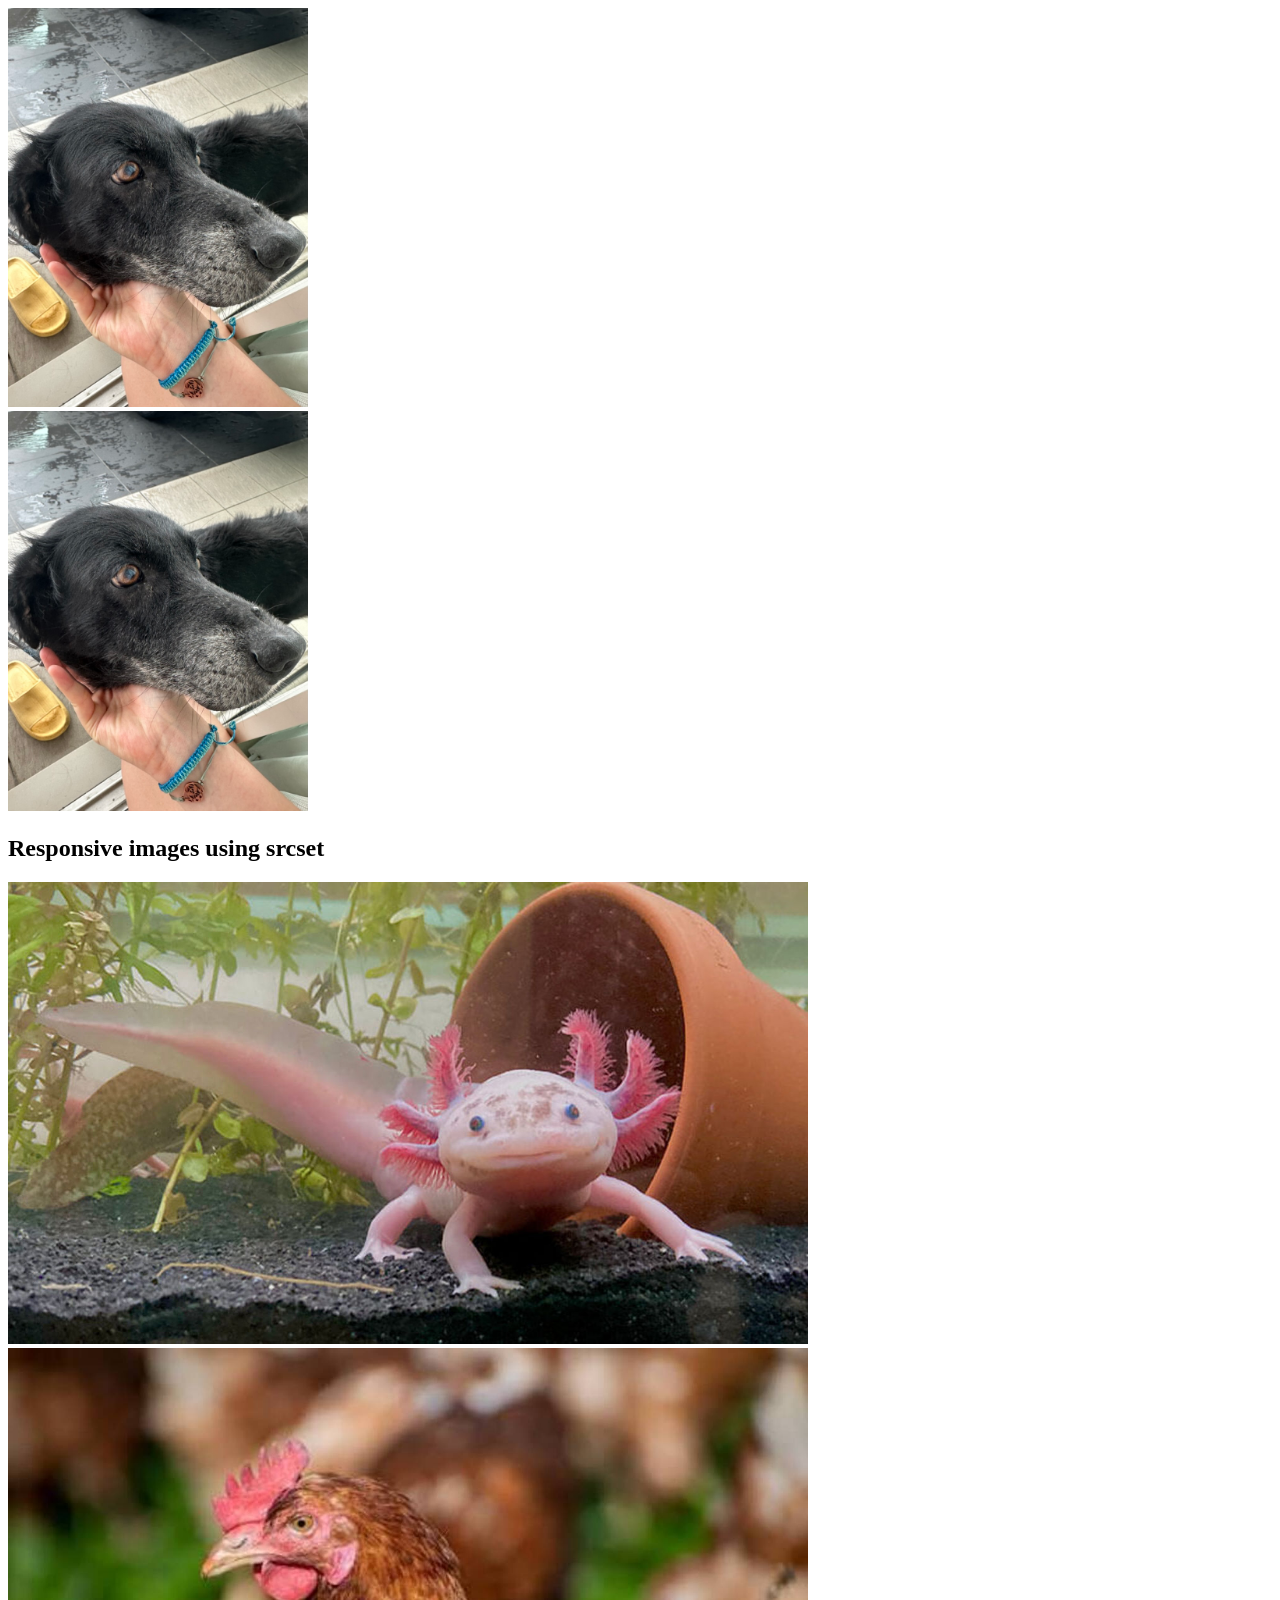
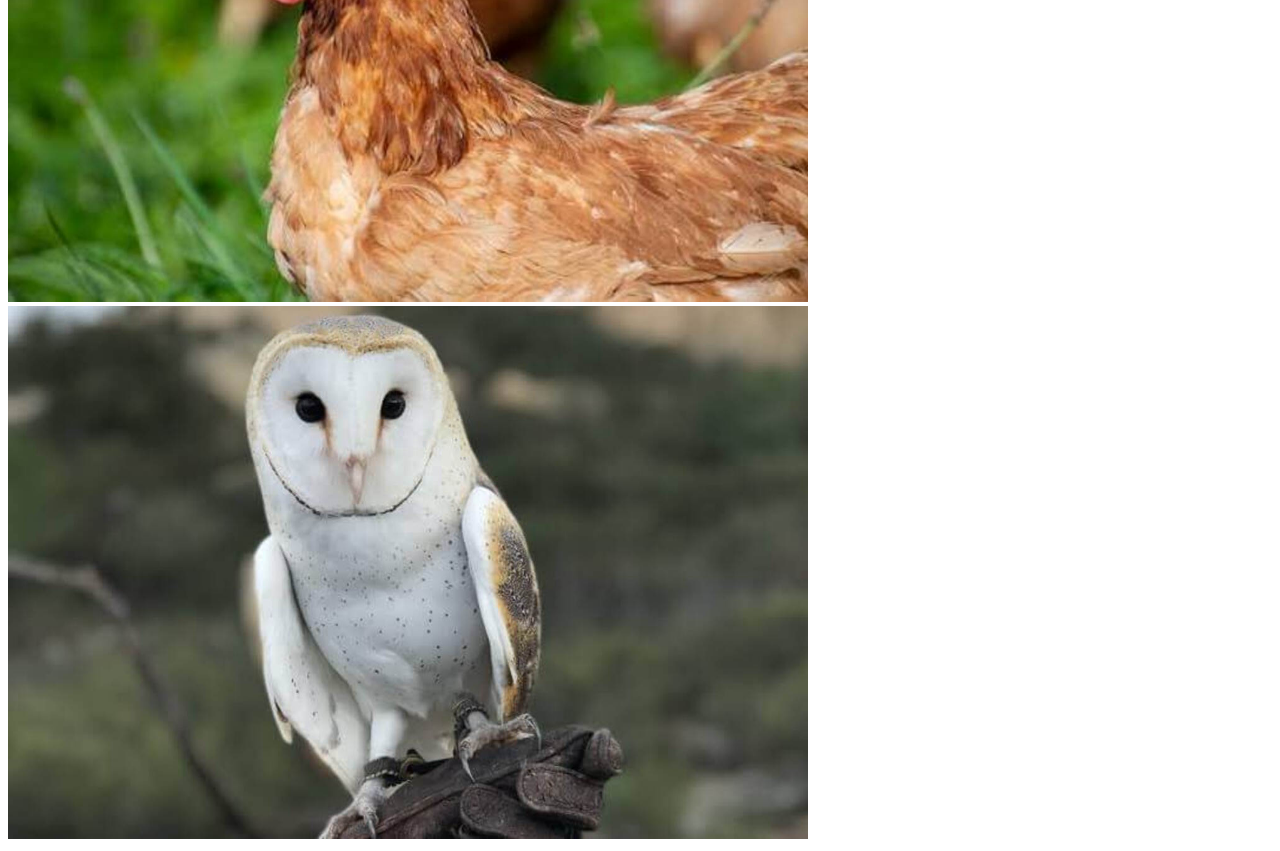
<file: tutorials/01b-html/index.html>
<!DOCTYPE html>
<html lang="en">

<head>
    <meta charset="UTF-8">
    <meta name="viewport" content="width=device-width, initial-scale=1.0">
    <title>Images</title>
</head>

<body>
    <div>
        <img src="images/mylo.jpeg" width="300" alt="a dog name mylo.">

    </div>
    <div>
        <img src="images/mylo.jpeg" width="300" alt="a dog name mylo.">
    </div>
</section>
<h2>Responsive images using srcset</h2>
<img src="images/axolotl/axolotl-fallback.jpg" width="800" alt="axolotl in a tank." 
srcset="images/axolotl/axolotl-640.jpg 640w,
        images/axolotl/axolotl-1280.jpg 1280w,
        images/axolotl/axolotl-1920.jpg 1920w">
</section>
</section>
<img src="images/chicken/chicken-fallback.jpeg" width="800" alt="chicken in a coop." 
srcset="images/chicken/chicken-640.jpeg 640w,
        images/chicken/chicken-1280.jpeg 1280w,
        images/chicken/chicken-1920.jpeg 1920w">
</section>
</section>
<img src="images/owl/owl-fallback.jpeg" width="800" alt="owl in a tree." 
srcset="images/owl/owl-640.jpeg 640w,
        images/owl/owl-1280.jpeg 1280w,
        images/owl/owl-1920.jpeg 1920w">
</section>

</html>
</file>
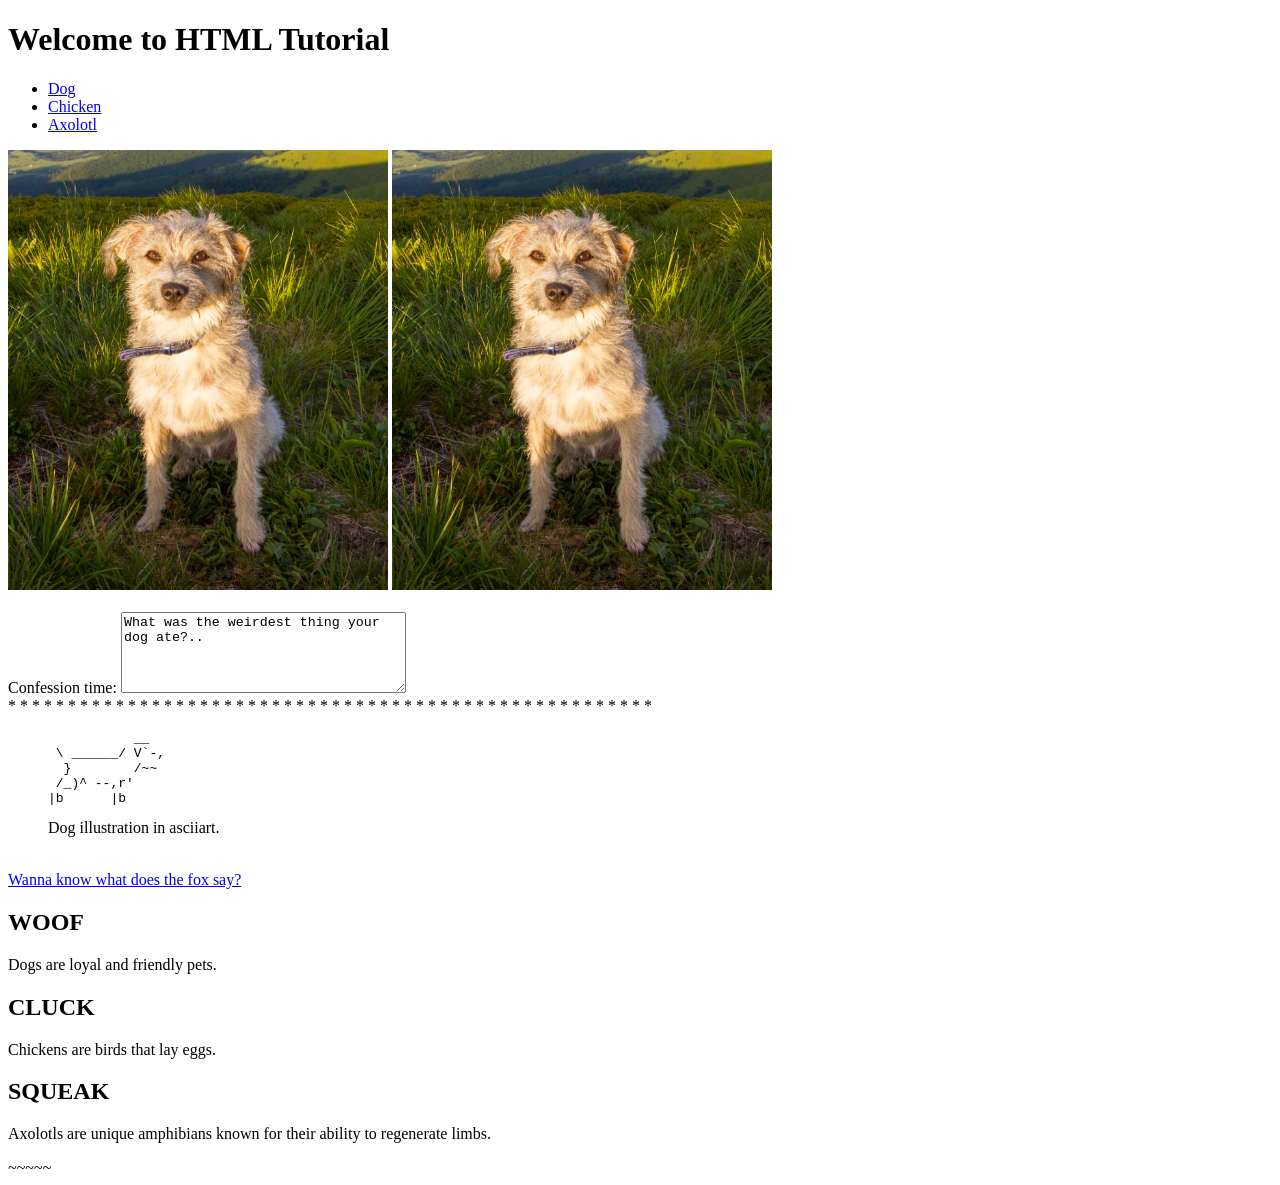
<file: tutorials/02-html/index.html>
<!DOCTYPE html>
<html lang="en">
<head>
    <meta charset="UTF-8">
    <meta name="viewport" content="width=device-width, initial-scale=1.0">
    <title>HTML Tut</title>
    <meta name="description" content="A tutorial on HTML">
</head>
<body>
   <header>
       <h1 contenteditable="true">Welcome to HTML Tutorial</h1>
       <nav>
        <ul>
            <li><a href="#dog">Dog</a></li>
            <li><a href="#chicken">Chicken</a></li>
            <li><a href="#axolotl">Axolotl</a></li>
        </ul>
       </nav>
       <div>
            <img src="images/doggy.png" alt="Dog on a leash in the field.">
            <img src="images/doggy.png" alt="Dog on a leash in the field.">
       </div>
<br>
       <label for="story">Confession time:</label>

<textarea id="story" name="story" rows="5" cols="33">
What was the weirdest thing your dog ate?..
</textarea>

<br>
* * * * * * * * * * * * * * * * * * * * * * * * * * * * * * * * * * * * * * * * * * * * * * * * * * * * * *

 <figure role="img" aria-labelledby="fox-caption">
  	<pre>
           __
 \ ______/ V`-,
  }        /~~
 /_)^ --,r'
|b      |b
</pre>
  	<figcaption id="dog-caption">
Dog illustration in asciiart.
  	</figcaption>
</figure>

    <br>
    <a href="tel:4498268204">Wanna know what does the fox say?</a>
   </header>
   <main>
    <section id= "dog">
        <h2>WOOF</h2>
        <p>Dogs are loyal and friendly pets.</p>
    </section>

    <section id= "chicken">
        <h2>CLUCK</h2>
            <p>Chickens are birds that lay eggs.</p>
    </section>
    <section id= "axolotl">
        <h2>SQUEAK</h2>
        <p>Axolotls are unique amphibians known for their ability to regenerate limbs.</p>
    </section>

   </main>
   <footer>
    ~~~~~
   </footer>
</body>
</html>
</file>
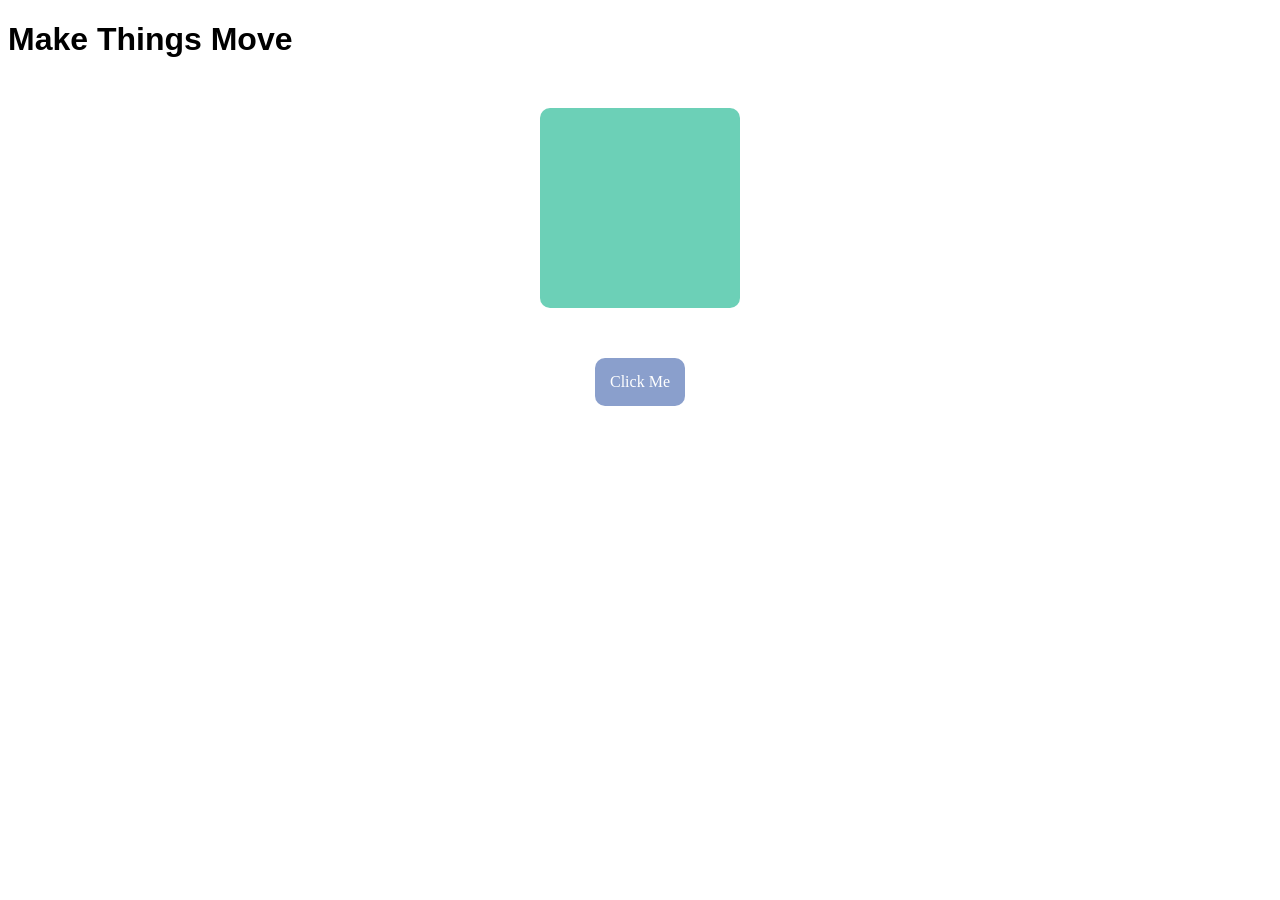
<file: tutorials/04-css-transitions/index.html>
<!DOCTYPE html>
<html lang="en">
<head>
    <meta charset="UTF-8">
    <meta name="viewport" content="width=device-width, initial-scale=1.0">
    <title>CSS Transitions </title>
    <link rel="stylesheet" href="css/style.css">
</head>
<body>
    <header>
        <h1 class="title">Make Things Move</h1>
    </header>
    <main>
        <div class="square"></div>
        <div class="button-div">
            <a href="#" class="button">Click Me</a>
        </div>
    </main>

</body>
</html>
</file>
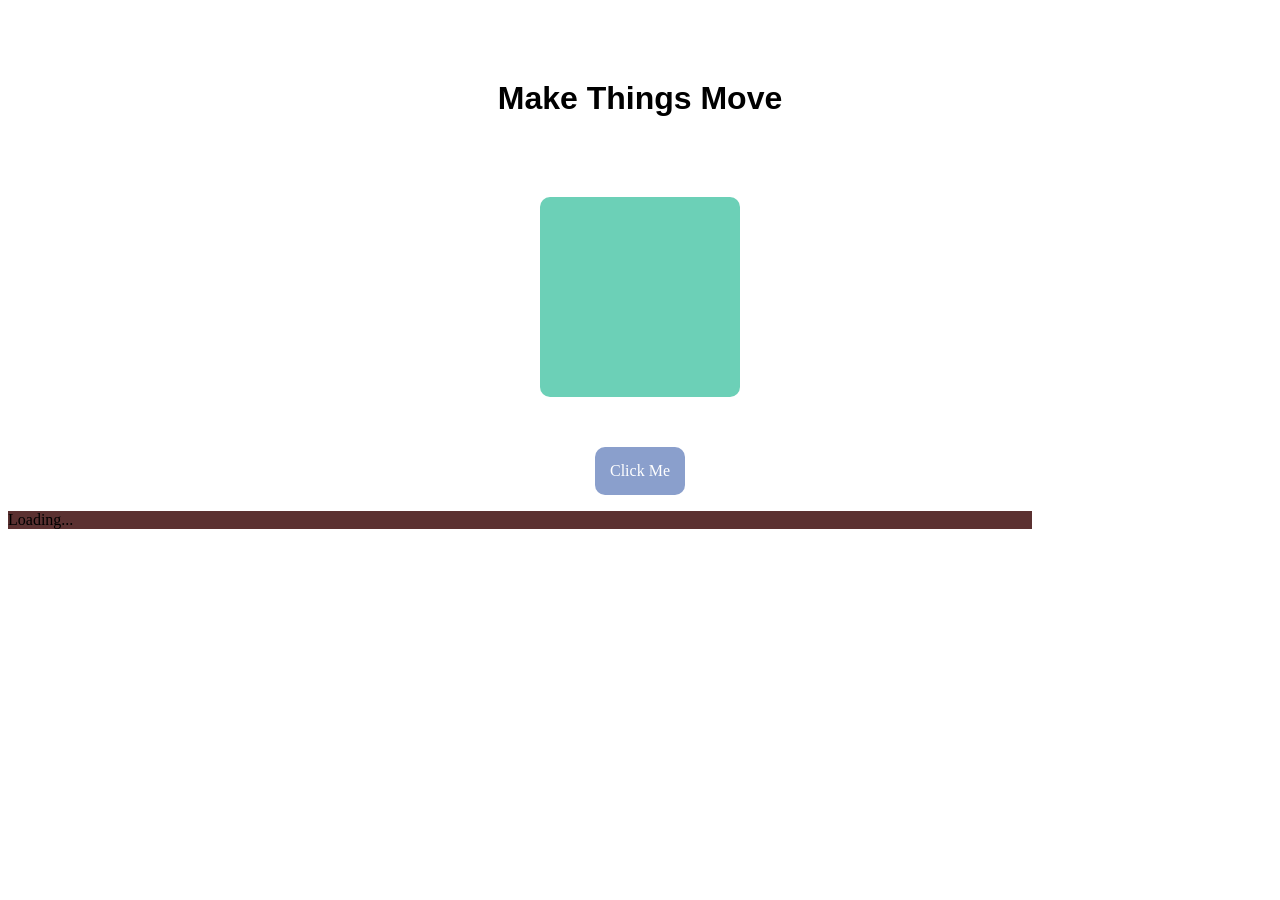
<file: tutorials/05-css-animations/index.html>
<!DOCTYPE html>
<html lang="en">
<head>
    <meta charset="UTF-8">
    <meta name="viewport" content="width=device-width, initial-scale=1.0">
    <title>CSS Transitions </title>
    <link rel="stylesheet" href="css/style.css">
</head>
<body>
    <header>
        <h1 class="title">Make Things Move</h1>
    </header>
    <main>
        <div class="square"></div>
        <div class="button-div">
            <a href="#" class="button">Click Me</a>
        </div>
        <div>
            <p class="loading"> Loading...</p>
        </div>
    </main>

</body>
</html>
</file>
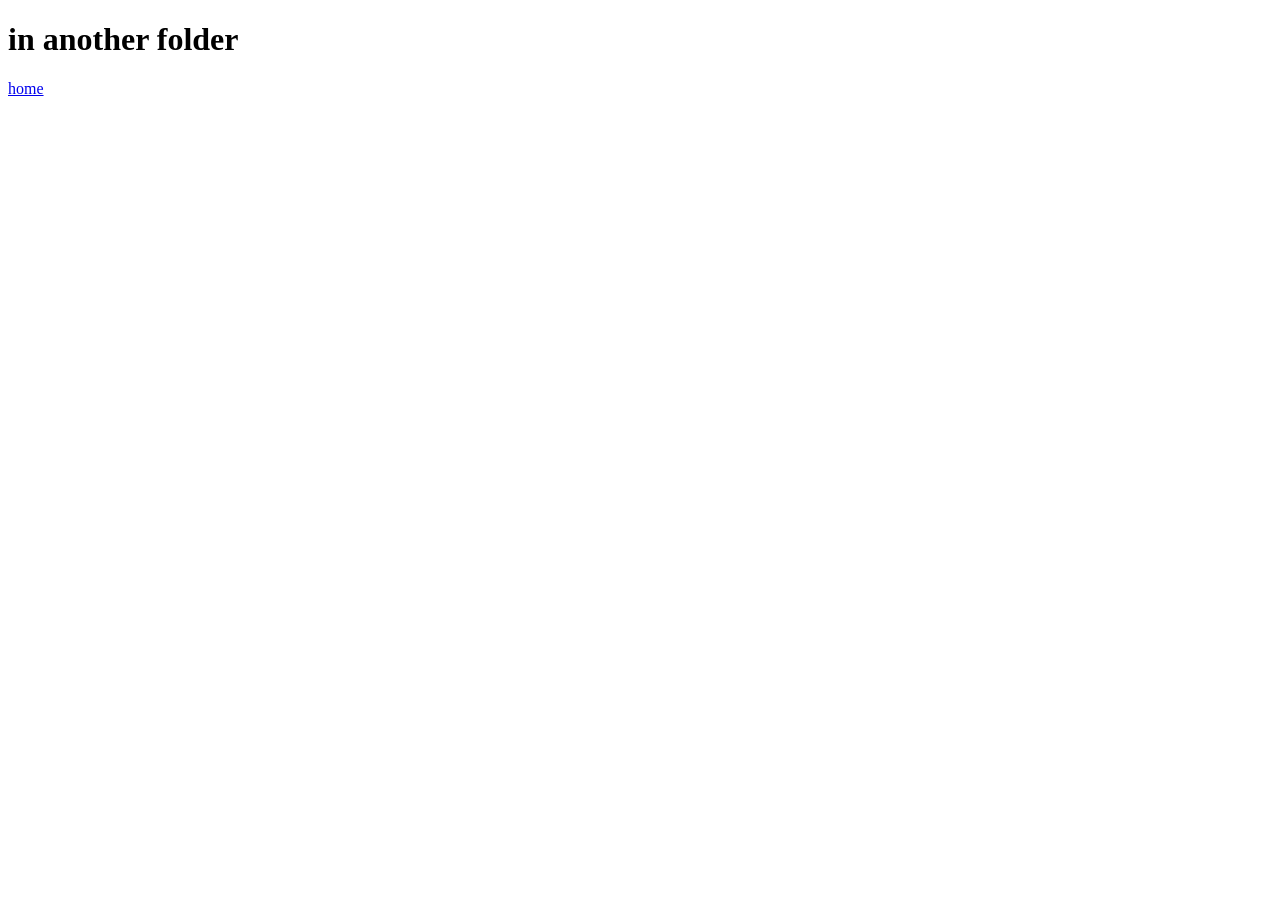
<file: tutorials/01-html/another-folder/index.html>
<!DOCTYPE html>
<html lang="en">
<head>
    <meta charset="UTF-8">
    <meta name="viewport" content="width=device-width, initial-scale=1.0">
    <title>in another folder</title>
</head>
<body>
    <h1>in another folder</h1>
    <a href="..">home</a>
</body>
</html>
</file>
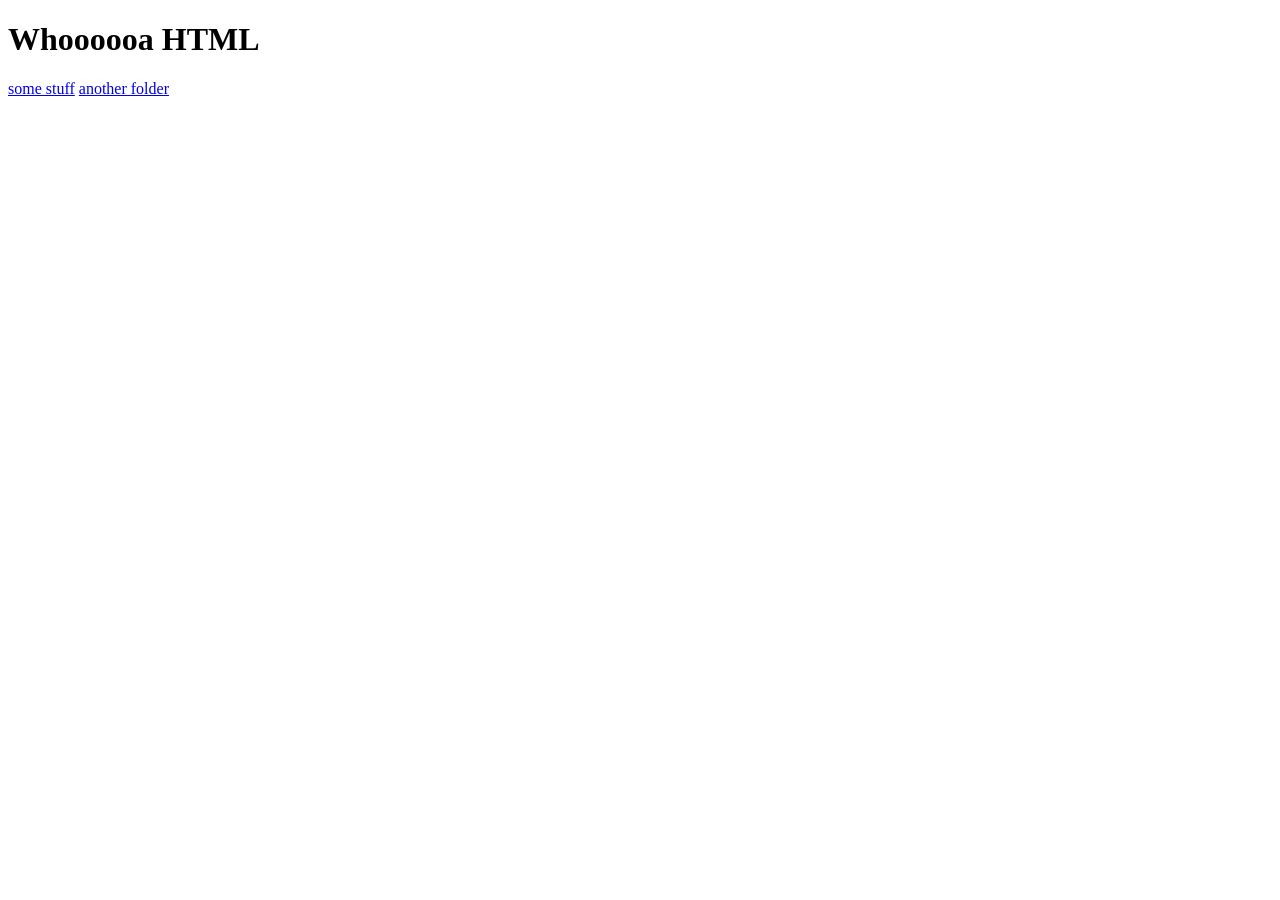
<file: tutorials/1-html/01-html/index.html>
<!DOCTYPE html>
<html lang="en">
<head>
    <meta charset="UTF-8">
    <meta name="viewport" content="width=device-width, initial-scale=1.0">
    <title>Tut 0</title>
</head>
<body>
   <h1> Whoooooa HTML</h1> 
   <a href="some-stuff.html">some stuff</a>
   <a href="another-folder">another folder</a>
</body>
</html>
</file>
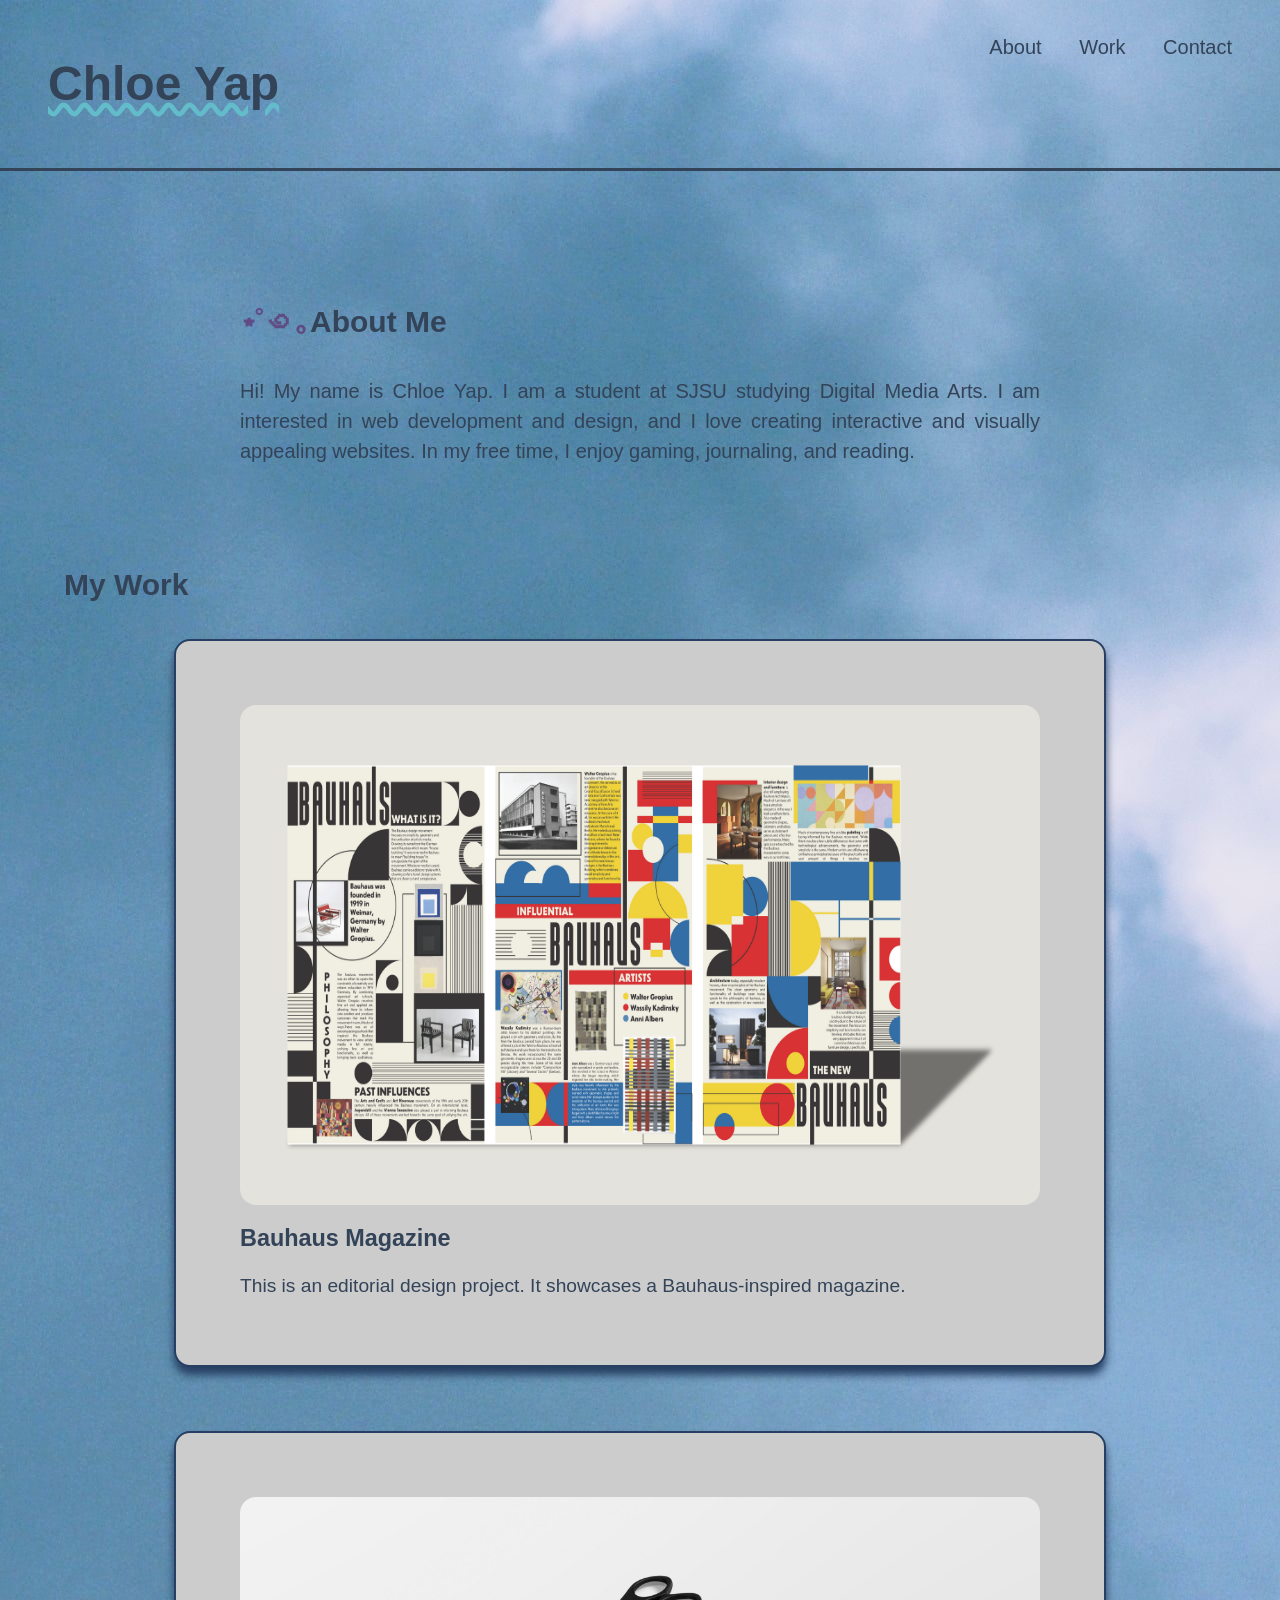
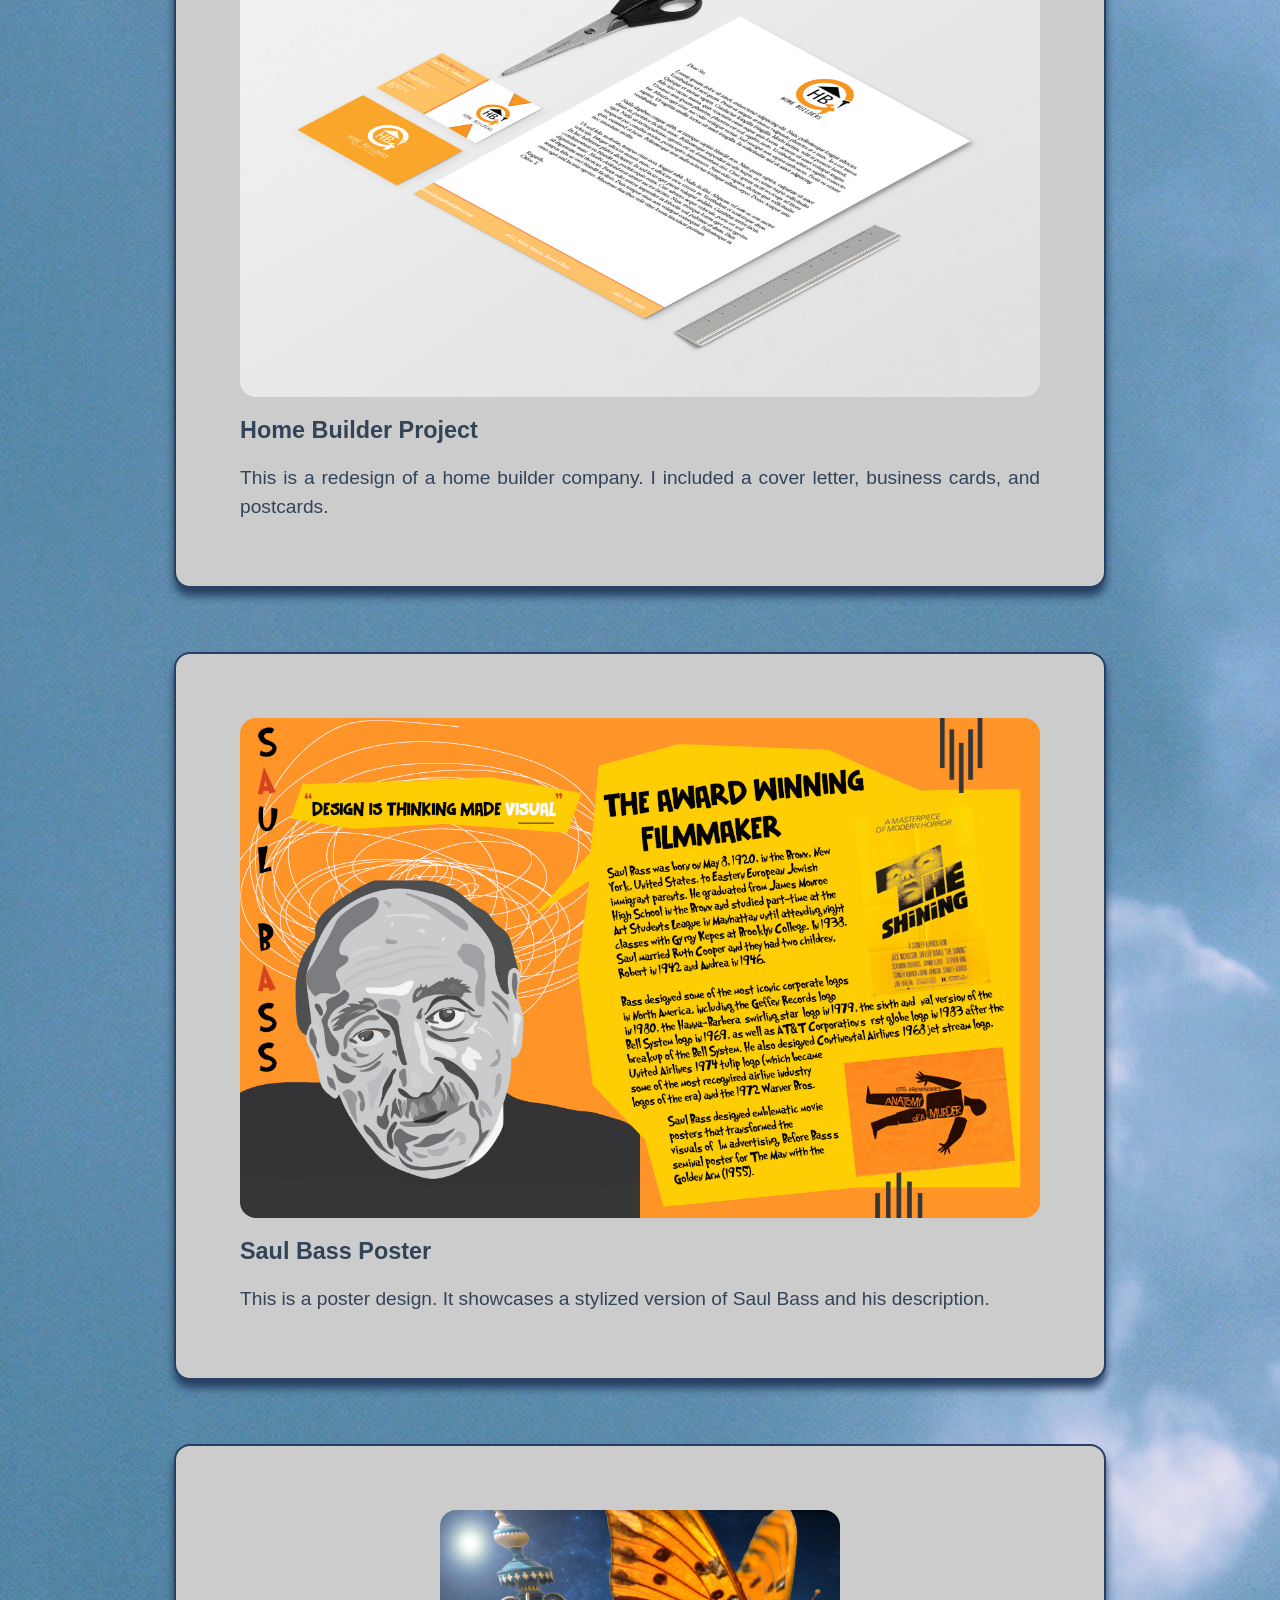
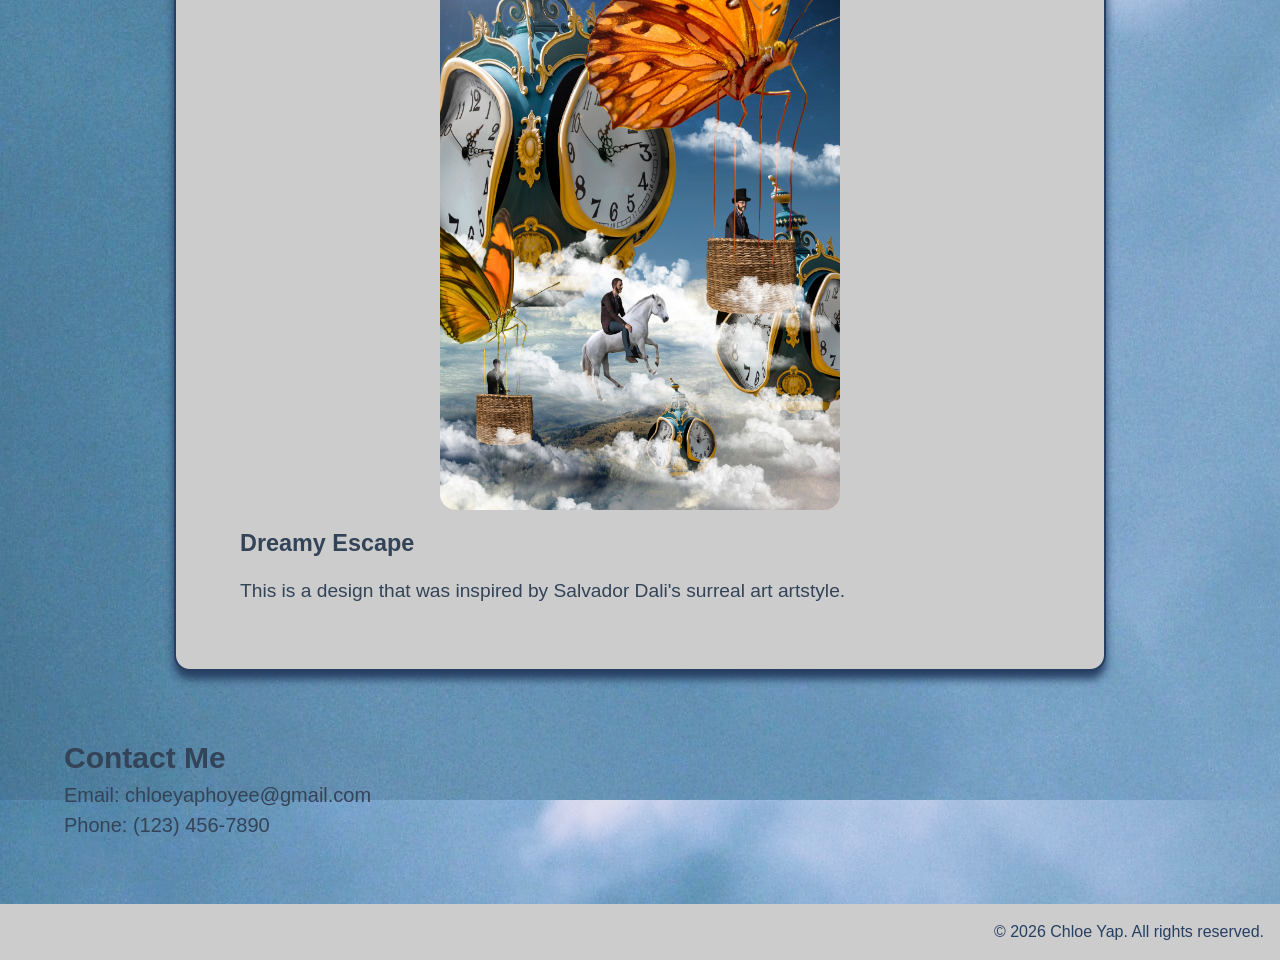
<file: tutorials/2-css/03-css-single-page-portfolio/index.html>
<!DOCTYPE html>
<html lang="en">

<head>
    <meta charset="UTF-8">
    <meta name="viewport" content="width=device-width, initial-scale=1.0">
    <title>Chloe's Portfolio</title>
    <link rel="stylesheet" href="css/style.css">
</head>

<body>
    <header>
        <nav>
            <a href="#about-section">About</a>
            <a href="#portfolio-section">Work</a>
            <a href="#contact-section">Contact</a>
        </nav>
        <h1>Chloe Yap</h1>
    </header>
    <main>
        <section class="about-section" id="about-section">
            <div class="about-content">
                <h2><span class="accent-2">⋆˚꩜｡</span>About Me</h2>
                <p>Hi! My name is Chloe Yap. I am a student at SJSU studying Digital Media Arts. I am interested in web
                    development and design,
                    and I love creating interactive and visually appealing websites. In my free time, I enjoy gaming,
                    journaling, and reading.</p>
            </div>
        </section>
        <section class="portfolio-section" id="portfolio-section">
            <div class="portfolio-content">
                <h2>My Work</h2>
                <div class="portfolio-item">
                    <img src="images/bauhaus.png" alt="bauhaus magazine" width="800" height="500">
                    <h3>Bauhaus Magazine</h3>
                    <p>This is an editorial design project. It showcases a Bauhaus-inspired magazine.</p>

                </div>
                <div class="portfolio-item">
                    <img src="images/homebuilders.jpg" alt="home builder project" width="800" height="500">
                    <h3>Home Builder Project</h3>
                    <p>This is a redesign of a home builder company. I included a cover letter, business cards, and postcards.</p>

                </div>
                <div class="portfolio-item">
                    <img src="images/saulbass.jpg" alt="saul bass poster" width="800" height="500">
                    <h3>Saul Bass Poster</h3>
                    <p>This is a poster design. It showcases a stylized version of Saul Bass and his description.</p>

                </div>
                <div class="portfolio-item">
                    <img src="images/salvadordali.jpg" alt="salvador dali artwork" width="400" height="600">
                    <h3>Dreamy Escape</h3>
                    <p>This is a design that was inspired by Salvador Dali's surreal art artstyle.</p>

                </div>

            </div>
        </section>
        <section class="contact-section" id="contact-section">
            <div class="contact-content">
                <h2>Contact Me</h2>
                <p>Email: chloeyaphoyee@gmail.com</p>
                <p>Phone: (123) 456-7890</p>
            </div>
        </section>
    </main>

    <footer>
        <p>&copy; 2026 Chloe Yap. All rights reserved.</p>
    </footer>
</body>

</html>
</file>
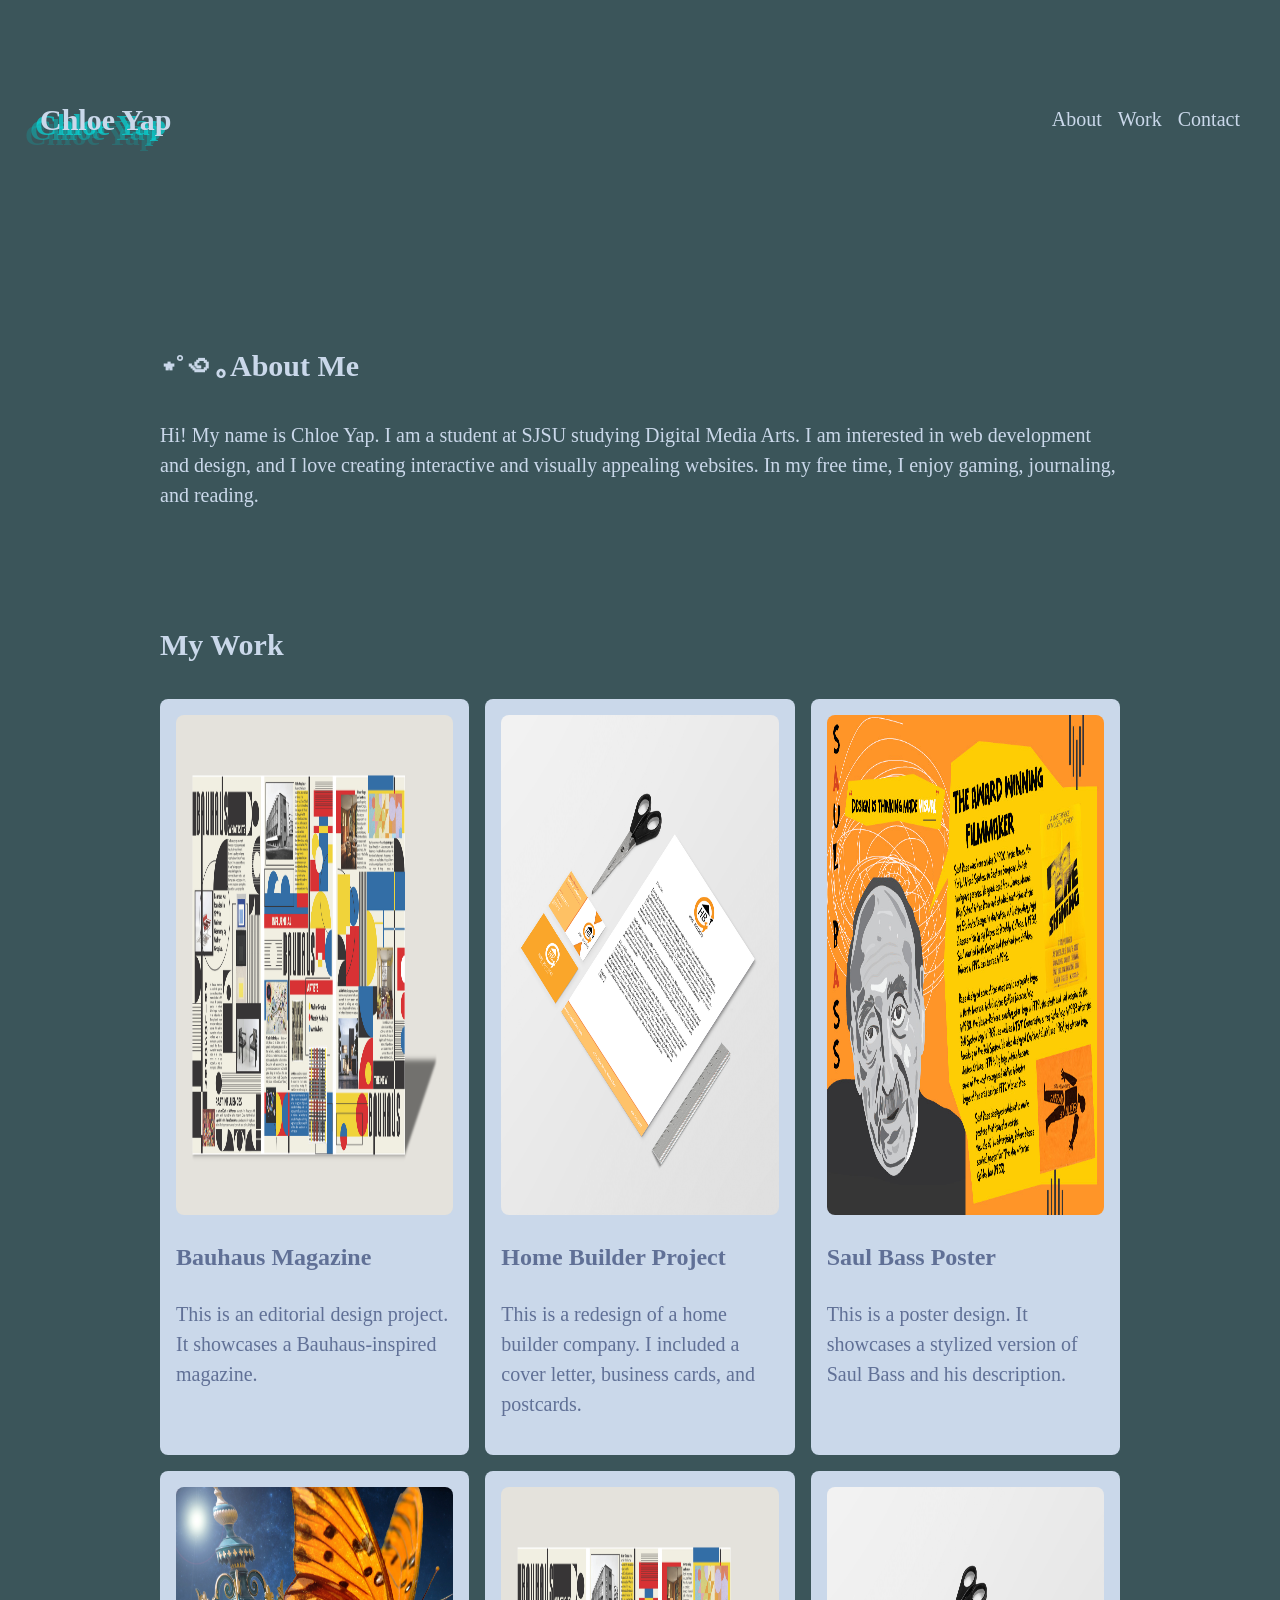
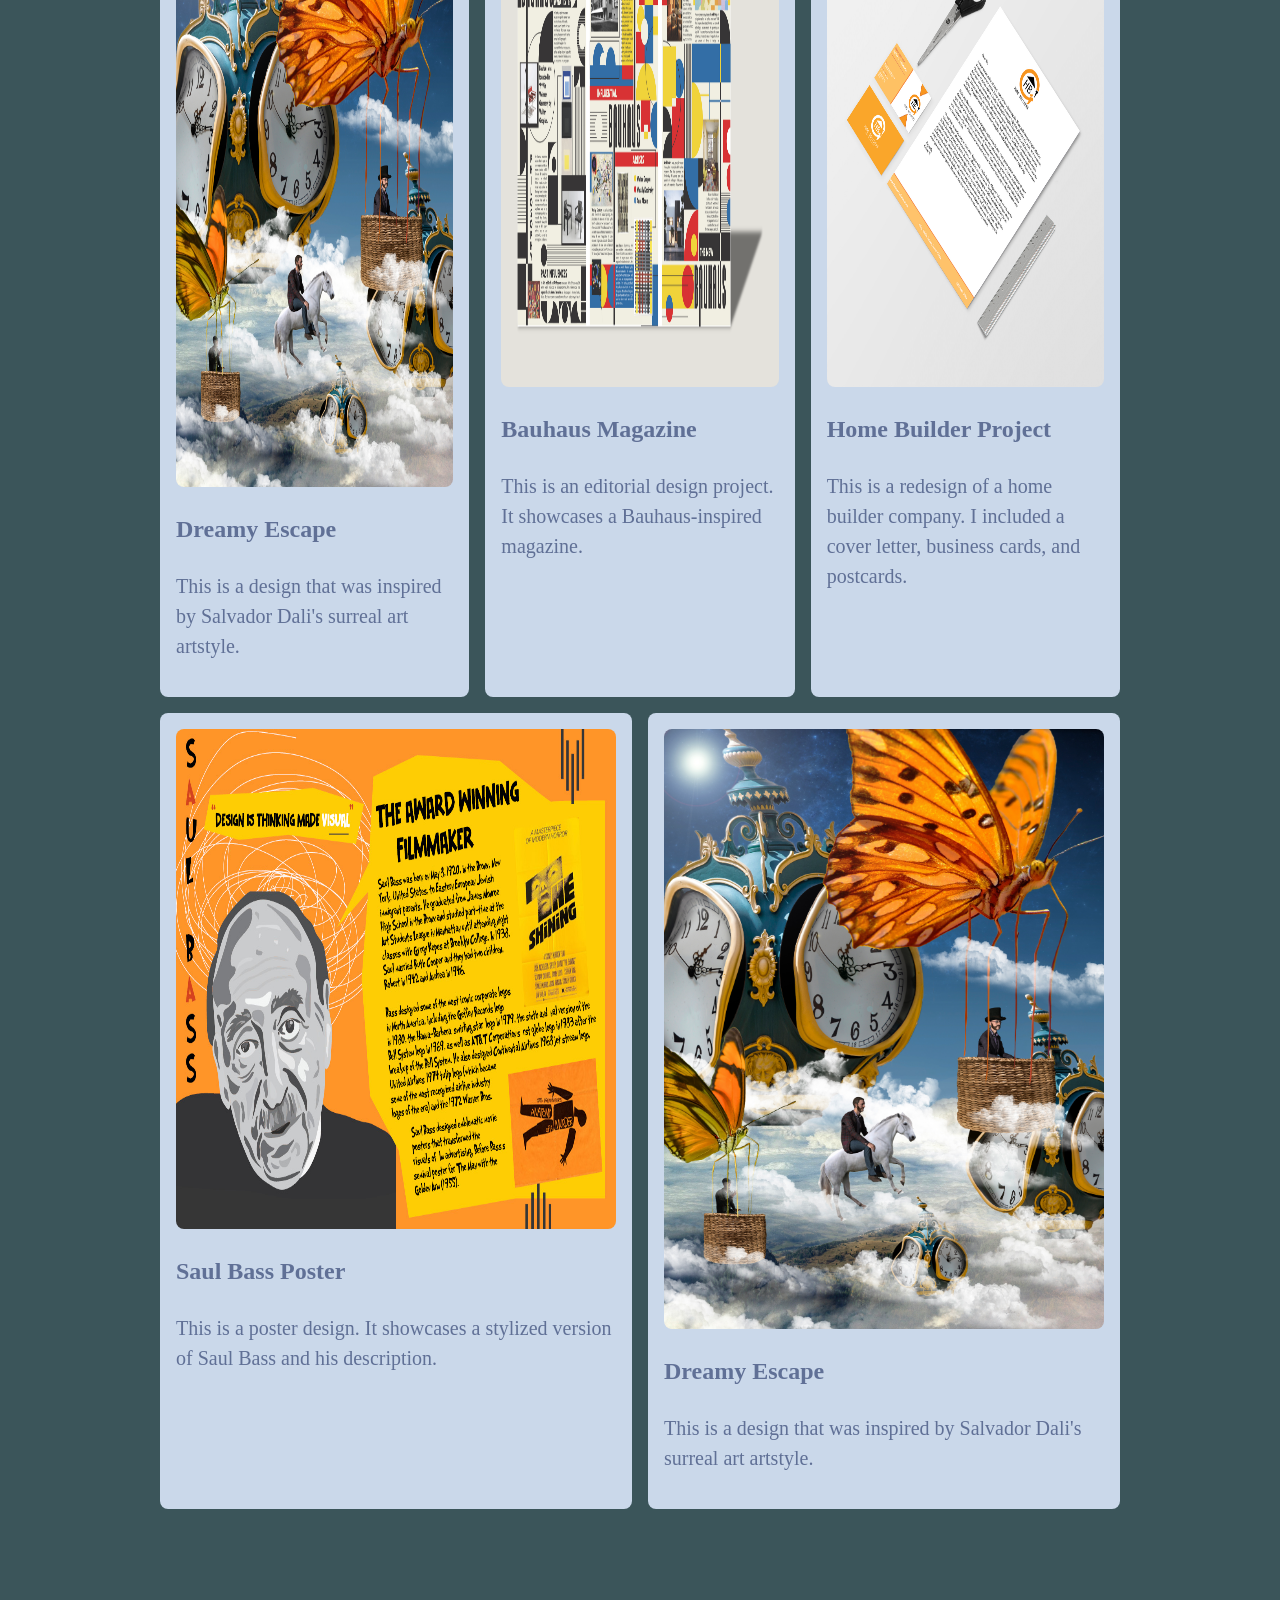
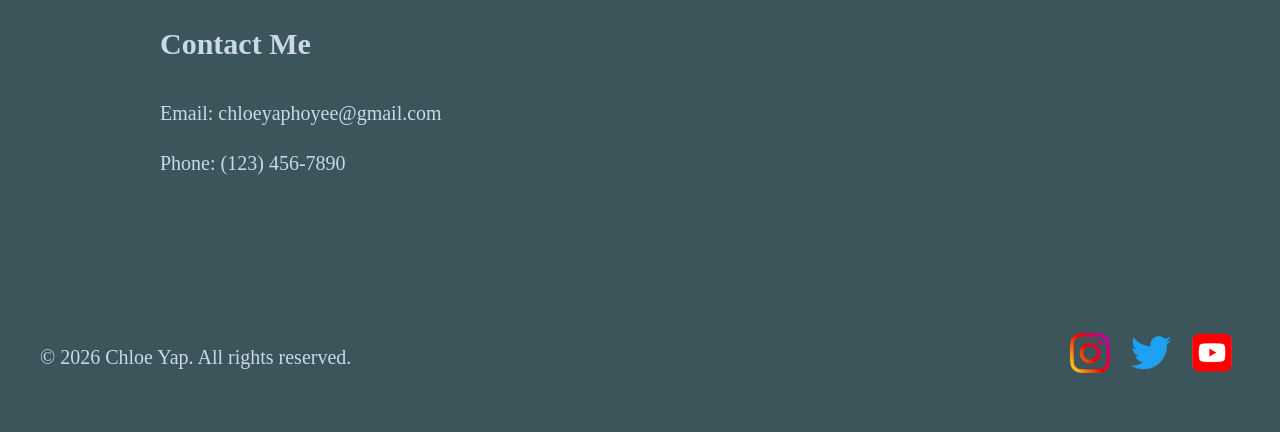
<file: tutorials/2-css/04-css-portfolio-grid-template/index.html>
<!DOCTYPE html>
<html lang="en">

<head>
    <meta charset="UTF-8">
    <meta name="viewport" content="width=device-width, initial-scale=1.0">
    <title>Chloe's Portfolio</title>
    <link rel="stylesheet" href="css/style.css">
</head>

<body>
    <header>

        <nav class="navbar">
            <div class="nav-brand">
                <h1>Chloe Yap</h1>
            </div>
            <div class="nav">
                <button class="hamburger">☰</button>
                <ul class="nav-menu">
                    <li><a href="#about-section">About</a></li>
                    <li><a href="#portfolio-section">Work</a></li>
                    <li><a href="#contact-section">Contact</a></li>
                </ul>

            </div>

        </nav>

    </header>
    <main>
        <section class="about-section" id="about-section">
            <div class="about-content">
                <h2><span class="accent-2">⋆˚꩜｡</span>About Me</h2>
                <p>Hi! My name is Chloe Yap. I am a student at SJSU studying Digital Media Arts. I am interested in web
                    development and design,
                    and I love creating interactive and visually appealing websites. In my free time, I enjoy gaming,
                    journaling, and reading.</p>
            </div>
        </section>
        <section class="portfolio-section" id="portfolio-section">
            <div class="portfolio-content">
                <h2>My Work</h2>
                <div class="flex-container-grid">
                    <div class="portfolio-item flex-item-grid">
                        <img src="images/bauhaus.png" alt="bauhaus magazine" width="800" height="500">
                        <h3>Bauhaus Magazine</h3>
                        <p>This is an editorial design project. It showcases a Bauhaus-inspired magazine.</p>

                    </div>
                    <div class="portfolio-item flex-item-grid">
                        <img src="images/homebuilders.jpg" alt="home builder project" width="800" height="500">
                        <h3>Home Builder Project</h3>
                        <p>This is a redesign of a home builder company. I included a cover letter, business cards, and
                            postcards.</p>

                    </div>
                    <div class="portfolio-item flex-item-grid">
                        <img src="images/saulbass.jpg" alt="saul bass poster" width="800" height="500">
                        <h3>Saul Bass Poster</h3>
                        <p>This is a poster design. It showcases a stylized version of Saul Bass and his description.
                        </p>

                    </div>
                    <div class="portfolio-item flex-item-grid">
                        <img src="images/salvadordali.jpg" alt="salvador dali artwork" width="400" height="600">
                        <h3>Dreamy Escape</h3>
                        <p>This is a design that was inspired by Salvador Dali's surreal art artstyle.</p>

                    </div>
                    <div class="portfolio-item flex-item-grid">
                        <img src="images/bauhaus.png" alt="bauhaus magazine" width="800" height="500">
                        <h3>Bauhaus Magazine</h3>
                        <p>This is an editorial design project. It showcases a Bauhaus-inspired magazine.</p>

                    </div>
                    <div class="portfolio-item flex-item-grid">
                        <img src="images/homebuilders.jpg" alt="home builder project" width="800" height="500">
                        <h3>Home Builder Project</h3>
                        <p>This is a redesign of a home builder company. I included a cover letter, business cards, and
                            postcards.</p>

                    </div>
                    <div class="portfolio-item flex-item-grid">
                        <img src="images/saulbass.jpg" alt="saul bass poster" width="800" height="500">
                        <h3>Saul Bass Poster</h3>
                        <p>This is a poster design. It showcases a stylized version of Saul Bass and his description.
                        </p>

                    </div>
                    <div class="portfolio-item flex-item-grid">
                        <img src="images/salvadordali.jpg" alt="salvador dali artwork" width="400" height="600">
                        <h3>Dreamy Escape</h3>
                        <p>This is a design that was inspired by Salvador Dali's surreal art artstyle.</p>

                    </div>
                </div>
            </div>
        </section>
        <section class="contact-section" id="contact-section">
            <div class="contact-content">
                <h2>Contact Me</h2>
                <p>Email: chloeyaphoyee@gmail.com</p>
                <p>Phone: (123) 456-7890</p>
            </div>
        </section>
    </main>

    <footer class="flex-container">
        <p>&copy; 2026 Chloe Yap. All rights reserved.</p>
        <div class="social-links">
            <a href="#"><img src="images/icon-logo-instagram.png" alt=""></a>
            <a href="#"><img src="images/icon-logo-twitter.png" alt=""></a>
            <a href="#"><img src="images/icon-logo-youtube.png" alt=""></a>
        </div>
    </footer>
    <script src="js/hamburger.js"></script>
</body>

</html>
</file>
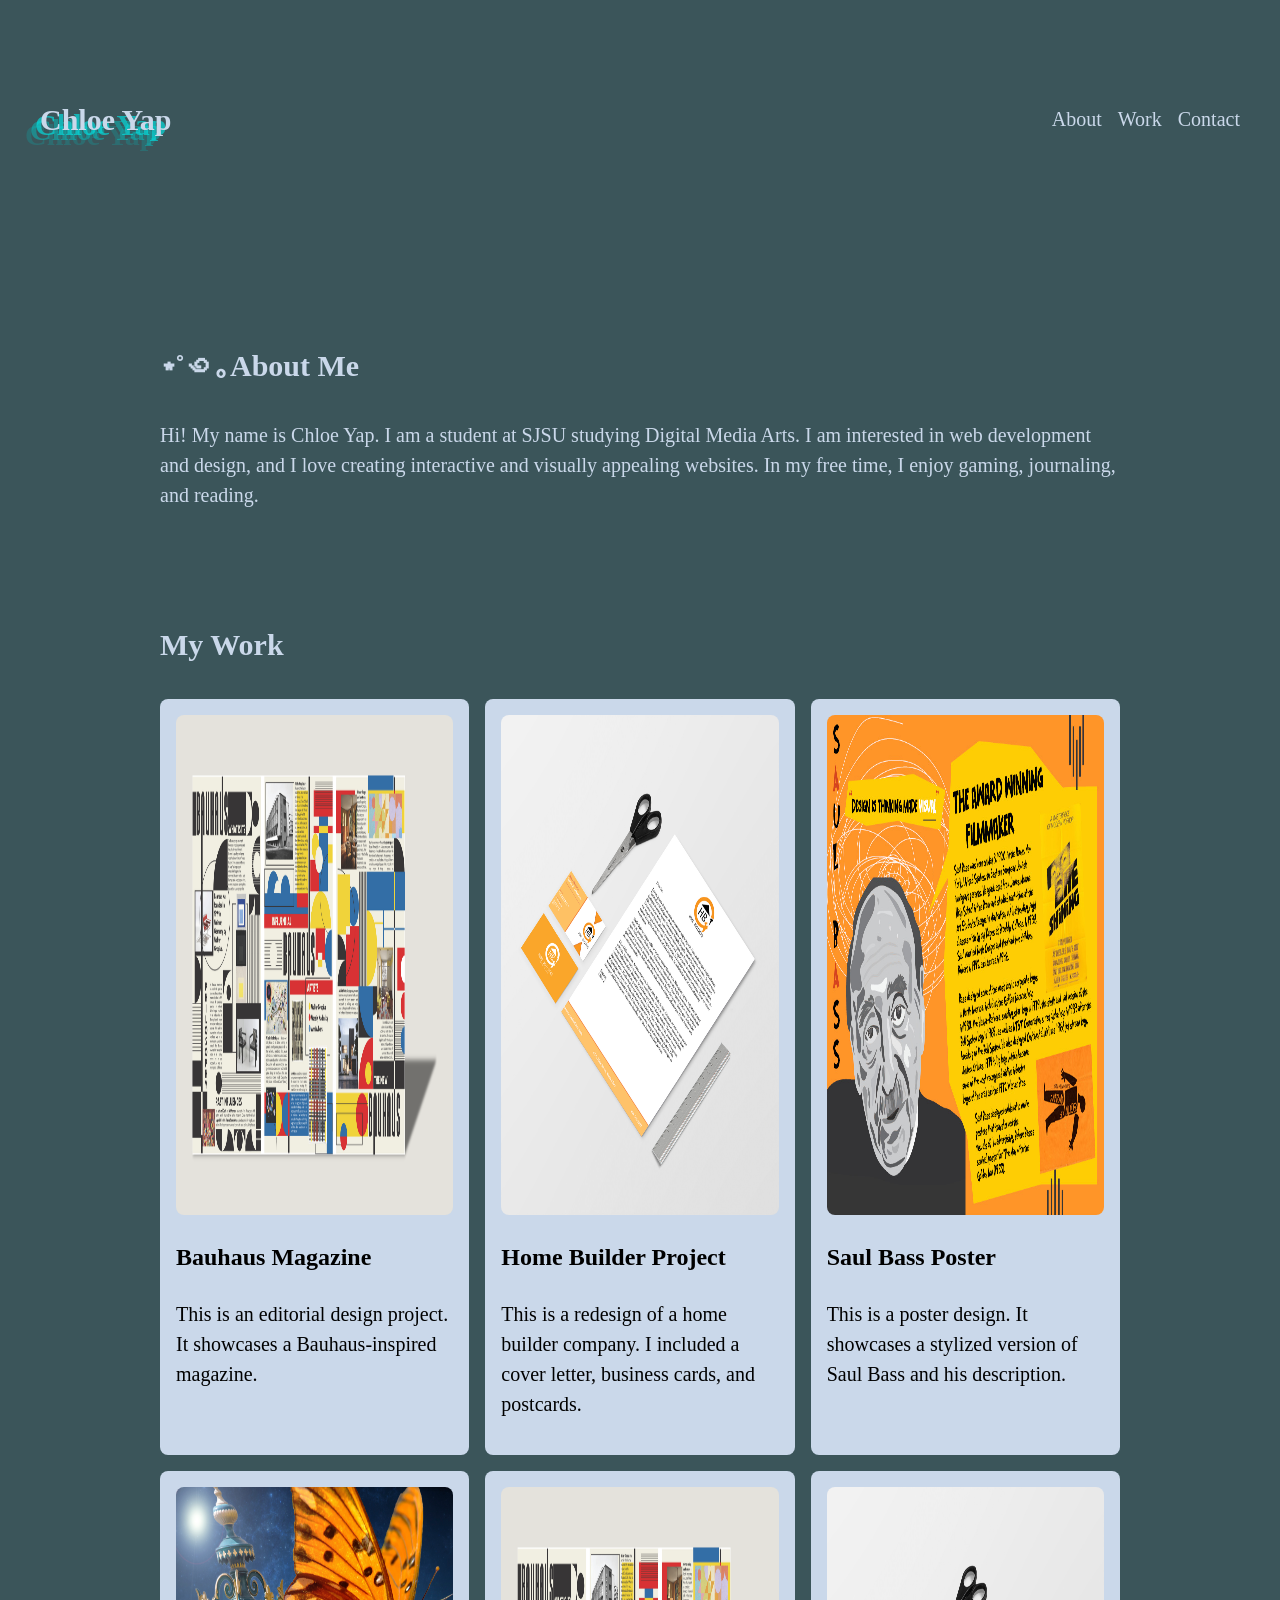
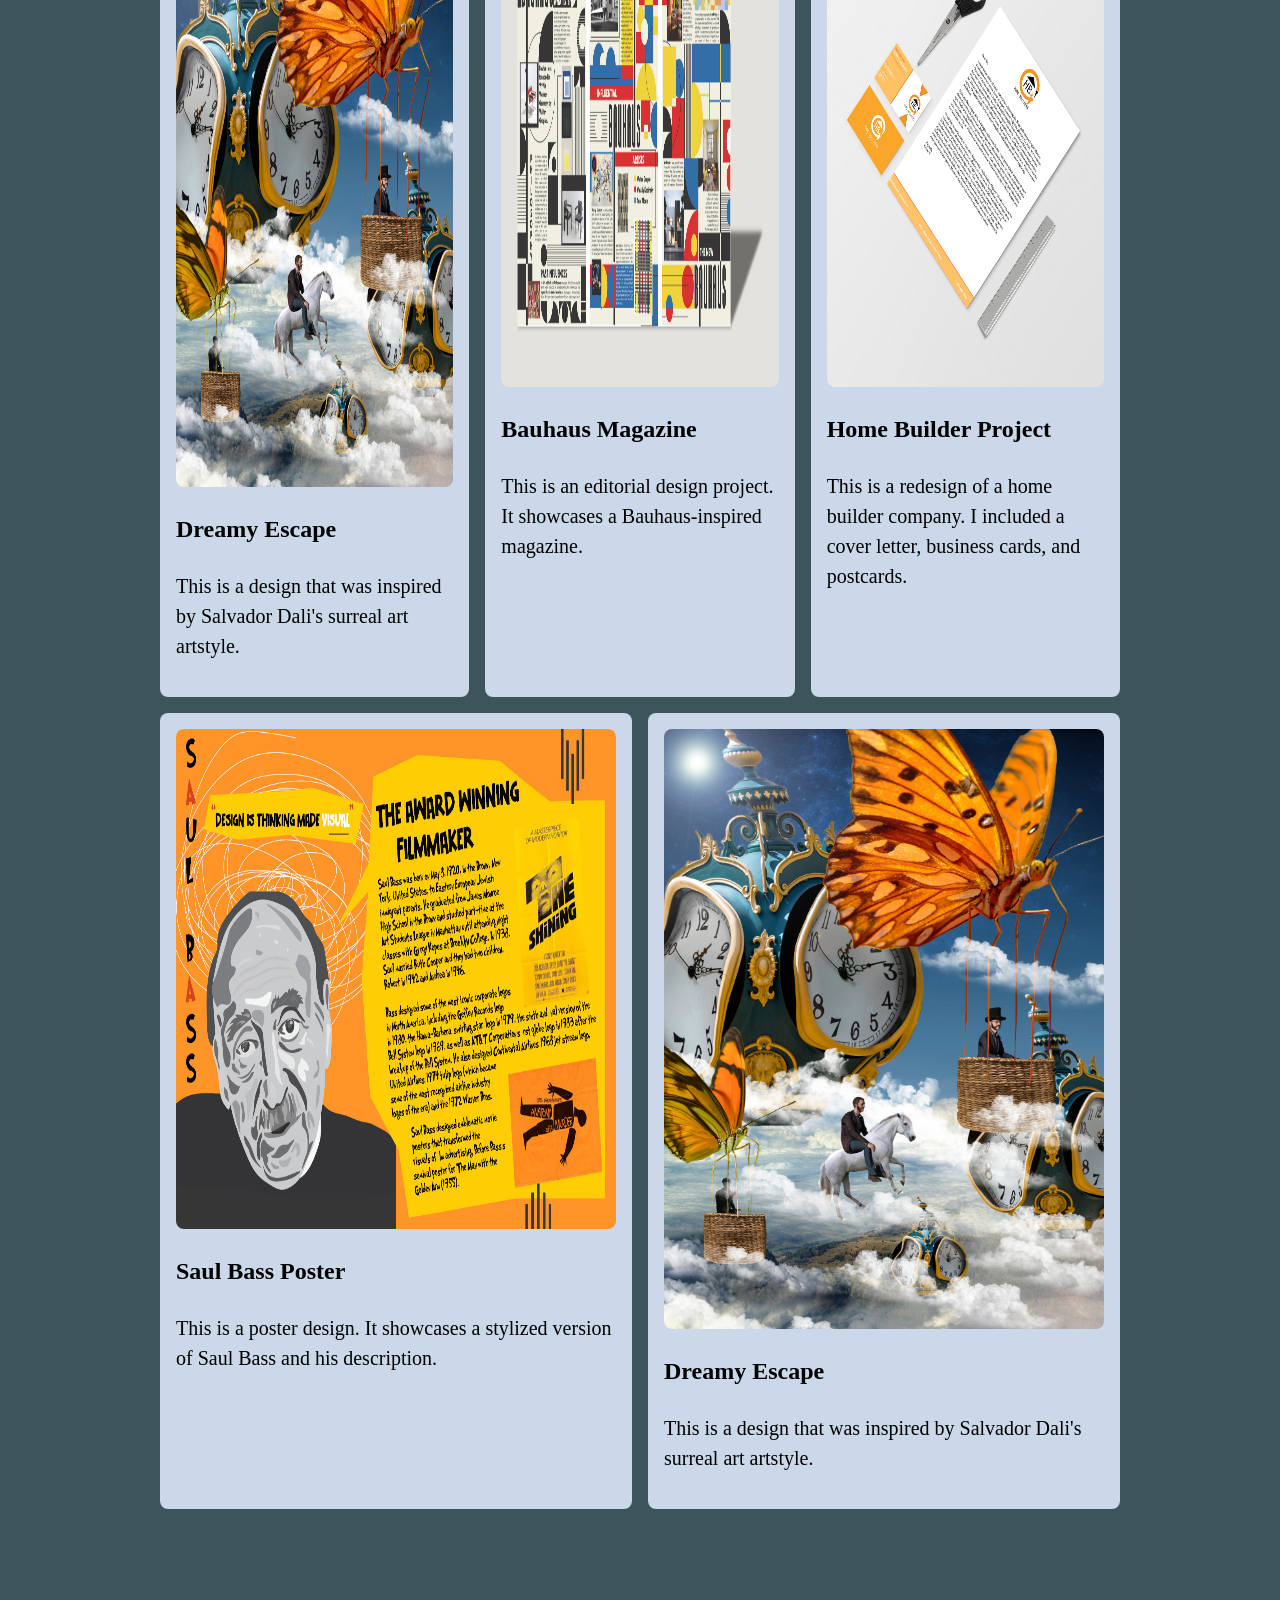
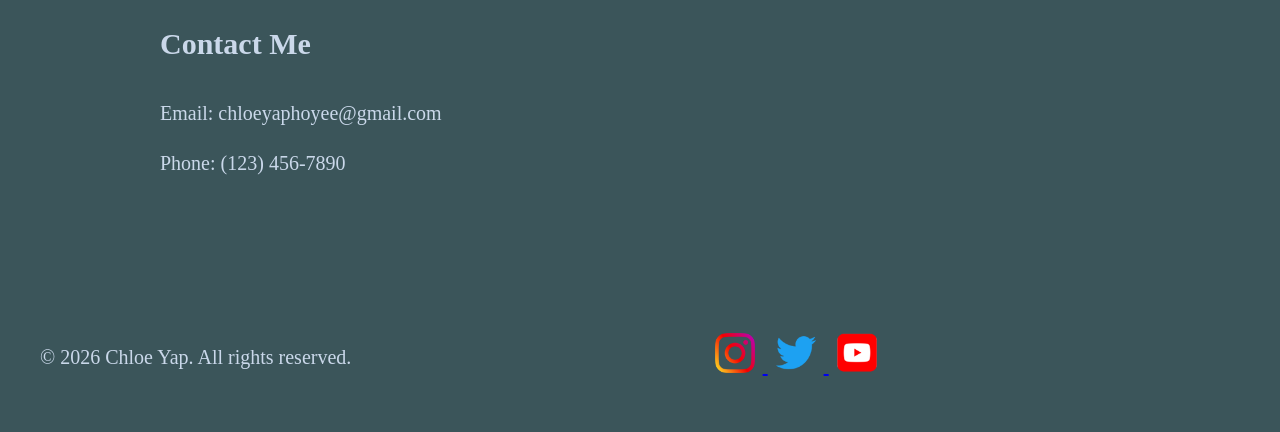
<file: tutorials/2-css/05-css-grid-multiple-pages/index.html>
<!DOCTYPE html>
<html lang="en">

<head>
    <meta charset="UTF-8">
    <meta name="viewport" content="width=device-width, initial-scale=1.0">
    <title>Chloe's Portfolio</title>
    <link rel="stylesheet" href="css/style.css">
</head>

<body>
    <header>

        <nav class="navbar">
            <div class="nav-brand">
                <a href= "#"><h1>Chloe Yap</h1></a>
            </div>
            <div class="nav">
                <button class="hamburger">☰</button>
                <ul class="nav-menu">
                    <li><a href="#about-section">About</a></li>
                    <li><a href="#portfolio-section">Work</a></li>
                    <li><a href="#contact-section">Contact</a></li>
                </ul>

            </div>

        </nav>

    </header>
    <main>
        <section class="about-section" id="about-section">
            <div class="about-content">
                <h2><span class="accent-2">⋆˚꩜｡</span>About Me</h2>
                <p>Hi! My name is Chloe Yap. I am a student at SJSU studying Digital Media Arts. I am interested in web
                    development and design,
                    and I love creating interactive and visually appealing websites. In my free time, I enjoy gaming,
                    journaling, and reading.</p></a>
            </div>
        </section>
        <section class="portfolio-section" id="portfolio-section">
            <div class="portfolio-content">
                <h2>My Work</h2>
                <div class="flex-container-grid">
                    <div class="portfolio-item flex-item-grid">

                        <a href="projects/projects-template"><img src="images/bauhaus.png" alt="bauhaus magazine"
                                width="800" height="500">
                            <h3>Bauhaus Magazine</h3>
                            <p>This is an editorial design project. It showcases a Bauhaus-inspired magazine.</p>
                        </a>

                    </div>
                    <div class="portfolio-item flex-item-grid">
                        <a href="projects/projects-template"><img src="images/homebuilders.jpg"
                                alt="home builder project" width="800" height="500">
                            <h3>Home Builder Project</h3>
                            <p>This is a redesign of a home builder company. I included a cover letter, business cards, and postcards.</p>
                        </a>

                    </div>
                    <div class="portfolio-item flex-item-grid">
                        <a href="projects/projects-template"><img src="images/saulbass.jpg" alt="saul bass poster"
                                width="800" height="500">
                            <h3>Saul Bass Poster</h3>
                            <p>This is a poster design. It showcases a stylized version of Saul Bass and his
                                description.
                            </p>
                        </a>

                    </div>
                    <div class="portfolio-item flex-item-grid">
                        <a href="projects/projects-template"><img src="images/salvadordali.jpg"
                                alt="salvador dali artwork" width="400" height="600">
                            <h3>Dreamy Escape</h3>
                            <p>This is a design that was inspired by Salvador Dali's surreal art artstyle.</p>
                        </a>

                    </div>
                    <div class="portfolio-item flex-item-grid">
                        <a href="projects/projects-template"><img src="images/bauhaus.png" alt="bauhaus magazine"
                                width="800" height="500">
                            <h3>Bauhaus Magazine</h3>
                            <p>This is an editorial design project. It showcases a Bauhaus-inspired magazine.</p>
                        </a>

                    </div>
                    <div class="portfolio-item flex-item-grid">
                        <a href="projects/projects-template"><img src="images/homebuilders.jpg"
                                alt="home builder project" width="800" height="500">
                            <h3>Home Builder Project</h3>
                            <p>This is a redesign of a home builder company. I included a cover letter, business cards,
                                and
                                postcards.</p>
                        </a>

                    </div>
                    <div class="portfolio-item flex-item-grid">
                        <a href="projects/projects-template"><img src="images/saulbass.jpg" alt="saul bass poster"
                                width="800" height="500">
                            <h3>Saul Bass Poster</h3>
                            <p>This is a poster design. It showcases a stylized version of Saul Bass and his
                                description.
                            </p>
                        </a>

                    </div>
                    <div class="portfolio-item flex-item-grid">
                        <a href="projects/projects-template"><img src="images/salvadordali.jpg"
                                alt="salvador dali artwork" width="400" height="600">
                            <h3>Dreamy Escape</h3>
                            <p>This is a design that was inspired by Salvador Dali's surreal art artstyle.</p>
                        </a>

                    </div>
                </div>
            </div>
        </section>
        <section class="contact-section" id="contact-section">
            <div class="contact-content">
                <h2>Contact Me</h2>
                <p>Email: chloeyaphoyee@gmail.com</p>
                <p>Phone: (123) 456-7890</p>
            </div>
        </section>
    </main>

    <footer class="flex-container">
        <p>&copy; 2026 Chloe Yap. All rights reserved.</p>
        <div class="social-links">
            <a href="#"><img src="images/icon-logo-instagram.png" alt="">
                <a href="#"><img src="images/icon-logo-twitter.png" alt="">
                    <a href="#"><img src="images/icon-logo-youtube.png" alt="">
        </div>
    </footer>
    <script src="js/hamburger.js"></script>
</body>

</html>
</file>
<file: tutorials/04-css-transitions/css/style.css>
.title {
    font-family:'Trebuchet MS', 'Lucida Sans Unicode', 'Lucida Grande', 'Lucida Sans', Arial, sans-serif
}

.square {
    background-color: rgb(108, 208, 183);
    width: 200px;
    height: 200px;
    border-radius: 10px;
    margin: 50px auto;
    transition: background-color 1s ease, transform 1s ease;
}

.square:hover {
    background-color: rgb(175, 88, 188);
    transform: rotate(45deg);
}

.button-div {
    text-align: center;
}

.button {
    color:rgb(255, 255, 255);
    background-color: rgb(138, 159, 204);
    padding: 15px;
    border-radius: 10px;
    text-decoration: none;
    display: inline-block;
    transition: all .5s;
}

.button:hover {
    background-color: rgb(46, 78, 97);
    color:black;
    transform: scale(1.5);
}
</file>
<file: tutorials/05-css-animations/css/style.css>
body {
    animation: background-color 4s infinite alternate;
}

@keyframes background-color {
    0% {
        background-color: #c47acc;
    }

    50% {
        background-color: #8e7689;
    }

    100% {
        background-color: #8a425c;
    }
}

.title {
    font-family: 'Trebuchet MS', 'Lucida Sans Unicode', 'Lucida Grande', 'Lucida Sans', Arial, sans-serif;
    text-align: center;
    margin: 80px auto;
    animation: skew 2s infinite alternate;
}

@keyframes skew {
    0% {
        transform: skew(0deg, 0deg);
    }

    100% {
        transform: skew(20deg, 20deg);
    }
}

.square {
    background-color: #6cd0b7;
    width: 200px;
    height: 200px;
    border-radius: 10px;
    margin: 50px auto;
    transition: background-color 1s ease, transform 1s ease;
}

.square:hover {
    background-color: #af58bc;
    transform: rotate(45deg);
}

.button-div {
    text-align: center;
}

.button {
    color: #ffffff;
    background-color: #8a9fcc;
    padding: 15px;
    border-radius: 10px;
    text-decoration: none;
    display: inline-block;
    transition: all .5s;
}

.button:hover {
    background-color: #2e4e61;
    color: black;
    transform: scale(1.5);
}

.loading {
    background-color: #5b3131;
    animation: stretch 5s infinite alternate;
    width: 80vw;
}

@keyframes stretch {
    0% {
        width: 100px;
    }

    100% {
        width: 80vw;
    }
}
</file>
<file: tutorials/2-css/03-css-single-page-portfolio/css/style.css>
/* ~~~~~~~~~~~~~ color palette ~~~~~~~~~~~~~~ */


:root {
    --bg-color-1: #789aa0;
    --bg-color-2: #cccccc;
    --font-color: #334358;
    --accent-1: #63bcca;
    --accent-2: #604c84;
    --dark: #263f62; 
}




/* ~~~~~~~~~~~~~ CSS resets ~~~~~~~~~~~~~~ */

* {
    margin: 0;
    padding: 0;
}

/* ~~~~~~~~~~~~~ respect user font size preferences ~~~~~~~~~~~~~~*/
html {
    font-size: 100%;
}


/* ~~~~~~~~~~~~ General CSS ~~~~~~~~~~~~~~ */

html {
    scroll-behavior: smooth;
}


body {
    background-color: var(--bg-color-1);
    color: var(--font-color);
    background-image: url("../images/clouds.jpg");
    background-color: var(--bg-color-2);
    font-family: Optima, sans-serif;
    font-size: 1.25rem;
    line-height: 1.5;
    text-align: justify;
}

@media (max-width: 700px) {
    body {
        font-size: 1rem;
    }
}

header {
    /* background-color: #7db8ca; */
    margin-bottom: 2rem;
    padding: 3rem;
    color: var(--font-color);
    border-bottom: 0.2rem solid var(--font-color);
    /* text-align: center; */

}

@media (max-width: 700px) {
    header {
        padding-left: 2rem;
    }
}

header h1 {
    font-size: 3rem;
    text-decoration: underline;
    text-decoration-style: wavy;
    text-decoration-color: #63bcca;
}

nav {
    position: absolute;
    right: 2rem;
    top: 2rem;
}

nav a {
    text-decoration: none;
    color: var(--font-color);
    display: inline-block;
    margin: 0 1rem;
    transition: all 1s ease;
}

nav a:hover {
    color: var(--bg-color-2);
    transform: scale(1.2);
}

@media (max-width: 750px) {
    nav a {
        margin: 0.5rem;
    }
}

main {
    margin: 0;
}

@media (max-width: 850px) {
    main {
        margin: 2rem;
    }
}

@media (max-width: 600px) {
    main {
        margin: 1rem;
    }
}



.about-section,
.portfolio-section,
.contact-section {
    margin-bottom: 4rem;
    margin: 4rem;
}

.about-content,
.portfolio-item,
.contact-form {
    max-width: 50rem;
    margin: 2rem auto;
    padding: 2rem 0;
}

.about-content h2,
.portfolio-item h2,
.contact-form h2 {
    padding: 2rem 0;
}

.portfolio-item {
    margin-bottom: 4rem;
    background-color: var(--bg-color-2);
    padding: 4rem;
    /* text-align: justify; */
    border-radius: 1rem;
    box-shadow: 0px 8px 8px rgb(38, 63, 98);
    border: 2px var(--dark) solid;

}

@media (max-width: 800px) {
    .portfolio-item {
        padding: 3rem;
    }
}


@media (max-width: 600px) {
    .portfolio-item {
        padding: 2rem;
    }
}


.portfolio-item img {
    max-width: 100%;
    margin: 0 auto;
    display: block;
    border-radius: 1rem;
}

.portfolio-item h3 {
    margin: 1rem 0;
}

.portfolio-item p {
    font-size: 1.2rem;
}

footer {
    background-color: var(--bg-color-2);
    color: var(--dark);
    padding: 1rem;
}

footer p {
    font-size: 1rem;
    text-align: end;
}


/* Style classes */

.accent-1 {
    color: var(--accent-1);
}
.accent-2 {
    color: var(--accent-2);
}
</file>
<file: tutorials/2-css/04-css-portfolio-grid-template/css/style.css>
/* ~~~~~~~~~~~~~ color palette ~~~~~~~~~~~~~~ */


:root {
    --bg-color-1: #3b555a;
    --bg-color-2: #607096;
    --font-color: #cad8ea;
    --accent-1: #0eabc0;
    --accent-2: #604c84;
    --dark: #263f62;
}




/* ~~~~~~~~~~~~~ CSS resets ~~~~~~~~~~~~~~ */

/* Change box-sizing default to border-box */
*,
*::before,
*::after {
    box-sizing: border-box;
}

/* ~~~~~~~~~~~~~ respect user font size preferences ~~~~~~~~~~~~~~*/
html {
    font-size: 100%;
}

/* make images responsive  */

img {
    width: 100%;
    display: block;
}

/* ~~~~~~~~~~~~ General CSS ~~~~~~~~~~~~~~ */

html {
    scroll-behavior: smooth;
}

body {
    background-color: var(--bg-color-1);
    color: var(--font-color);
    font-size: 1.25rem;
    line-height: 1.5;
    font-family: Cambria, Cochin, Georgia, Times, 'Times New Roman', serif;
    /* text-align: justify; */
}

header {
    padding: 4rem 2rem;
    margin-bottom: 7rem;
}

header h1 {
    text-shadow: -5px 5px 0px #00e6e6a4, -10px 10px 0px #01cccc72, -15px 15px 0px #00bdbd3a;
}

nav a {
    text-decoration: none;
    color: var(--font-color);
    /* margin: 0 .5rem;
    transition: color 1s ease; */
}

nav a:hover {
    color: var(--accent-1);
}

.navbar {
    display: flex;
    justify-content: space-between;
    align-items: center;
}

.hamburger {
    display: none;
    background: none;
    border: none;
    color: var(--font-color);
    font-size: 2rem;
}

.nav-menu {
    list-style: none;
    display: flex;
    gap: 1rem;
}

@media (max-width: 750px) {
    .navbar {
        align-items: flex-start;
    }

    .nav {
        display: flex;
        flex-direction: column;
    }

    .hamburger {
        display: block;
        align-self: flex-end;
    }

    .nav-menu {
        display: none;
    }

    .nav-menu.active {
        display: flex;
        flex-direction: column;
        background-color: var(--bg-color-2);
    }

    .nav-menu a {
        color: var(--font-color);
    }

    header {
        padding: 4rem 2rem;

    }
}

main {
    margin: 0;
}

@media (max-width: 1030px) {
    main {
        margin: 2rem;
    }
}

@media (max-width: 750px) {
    main {
        margin: 1rem;
    }
}

.about-content,
.portfolio-content,
.contact-content {
    max-width: 60rem;
    margin: 0 auto 7rem auto;
}

.about-content h2,
.portfolio-content h2,
.contact-content h2 {
    margin: 2rem 0;
}

.portfolio-item {
    padding: 1rem;
    background-color: var(--font-color);
    color: var(--bg-color-2);
    border-radius: 0.5rem;
}

.portfolio-item p {
    font-size: 1.25rem;
}

.portfolio-item h3 {
    font-size: 1.5rem;
}

.portfolio-item img {
    border-radius: 0.5rem;
}

footer {
    padding: 2rem 2rem;
}

footer img {
    display: inline;
    max-width: 2.5rem;
    margin: 0 .5rem;
}

@media (max-width: 750px) {
    footer p {
        font-size: 1.2rem;
    }

    footer img {
        max-width: 2rem;
        margin: 0 .2rem;
    }
}

@media (max-width: 450px) {
    footer p {
        font-size: 1rem;
    }

    footer img {
        max-width: 1.5rem;
        margin: 0 .1rem;
    }
}

/* ~~~~~~~~~~~~~~ Flexbox Styles ~~~~~~~~~~~~~~ */
.flex-container {
    display: flex;
    justify-content: space-between;
    align-items: center;
}

.flex-container-grid {
    display: flex;
    flex-wrap: wrap;
    gap: 1rem;
    justify-content: center;
}

.flex-item-grid {
    flex: 1 0 17rem;
}
</file>
<file: tutorials/2-css/05-css-grid-multiple-pages/css/style.css>
/* ~~~~~~~~~~~~~ color palette ~~~~~~~~~~~~~~ */


:root {
    --bg-color-1: #3b555a;
    --bg-color-2: #000000;
    --font-color: #cad8ea;
    --accent-1: #0eabc0;
    --accent-2: #604c84;
    --dark: #263f62;
}




/* ~~~~~~~~~~~~~ CSS resets ~~~~~~~~~~~~~~ */

/* Change box-sizing default to border-box */
*,
*::before,
*::after {
    box-sizing: border-box;
}

/* ~~~~~~~~~~~~~ respect user font size preferences ~~~~~~~~~~~~~~*/
html {
    font-size: 100%;
}

/* make images responsive  */

img {
    width: 100%;
    display: block;
}

/* ~~~~~~~~~~~~ General CSS ~~~~~~~~~~~~~~ */

html {
    scroll-behavior: smooth;
}

body {
    background-color: var(--bg-color-1);
    color: var(--font-color);
    font-size: 1.25rem;
    line-height: 1.5;
    font-family: Cambria, Cochin, Georgia, Times, 'Times New Roman', serif;
    /* text-align: justify; */
}

header {
    padding: 4rem 2rem;
    margin-bottom: 7rem;
}

header h1 {
    text-shadow: -5px 5px 0px #00e6e6a4, -10px 10px 0px #01cccc72, -15px 15px 0px #00bdbd3a;
}

nav a {
    text-decoration: none;
    color: var(--font-color);
    /* margin: 0 .5rem;
    transition: color 1s ease; */
}

nav a:hover {
    color: var(--accent-1);
}

.navbar {
    display: flex;
    justify-content: space-between;
    align-items: center;
}

.hamburger {
    display: none;
    background: none;
    border: none;
    color: var(--font-color);
    font-size: 2rem;
}

.nav-menu {
    list-style: none;
    display: flex;
    gap: 1rem;
}

@media (max-width: 750px) {
    .navbar {
        align-items: flex-start;
    }

    .nav {
        display: flex;
        flex-direction: column;
    }

    .hamburger {
        display: block;
        align-self: flex-end;
    }

    .nav-menu {
        display: none;
    }

    .nav-menu.active {
        display: flex;
        flex-direction: column;
        background-color: var(--bg-color-2);
    }

    .nav-menu a {
        color: var(--font-color);
    }

    header {
        padding: 4rem 2rem;

    }
}

main {
    margin: 0;
}

@media (max-width: 1030px) {
    main {
        margin: 2rem;
    }
}

@media (max-width: 750px) {
    main {
        margin: 1rem;
    }
}

.about-content,
.portfolio-content,
.contact-content,
.project-content {
    max-width: 60rem;
    margin: 0 auto 7rem auto;
}

.about-content h2,
.portfolio-content h2,
.contact-content h2, 
.project-content h2 {
    margin: 2rem 0;
}

/* project content is for project pages */
.project-content {
    text-align: justify; 
}

.project-content img {
    margin: 0 auto;
    padding: 3rem;
}

.project-content p {
    margin: 1rem 0;
}

.portfolio-item {
    padding: 1rem;
    background-color: var(--font-color);
    color: var(--bg-color-2);
    border-radius: 0.5rem;
}

.portfolio-item a {
    text-decoration: none;
    color: var(--bg-color-2);
}

.portfolio-item p {
    font-size: 1.25rem;
}

.portfolio-item h3 {
    font-size: 1.5rem;
}

.portfolio-item img {
    border-radius: 0.5rem;
}

footer {
    padding: 2rem 2rem;
}

footer img {
    display: inline;
    max-width: 2.5rem;
    margin: 0 .5rem;
}

@media (max-width: 750px) {
    footer p {
        font-size: 1.2rem;
    }

    footer img {
        max-width: 2rem;
        margin: 0 .2rem;
    }
}

@media (max-width: 450px) {
    footer p {
        font-size: 1rem;
    }

    footer img {
        max-width: 1.5rem;
        margin: 0 .1rem;
    }
}

/* ~~~~~~~~~~~~~~ Flexbox Styles ~~~~~~~~~~~~~~ */
.flex-container {
    display: flex;
    justify-content: space-between;
    align-items: center;
}

.flex-container-grid {
    display: flex;
    flex-wrap: wrap;
    gap: 1rem;
    justify-content: center;
}

.flex-item-grid {
    flex: 1 0 17rem;
}
</file>
